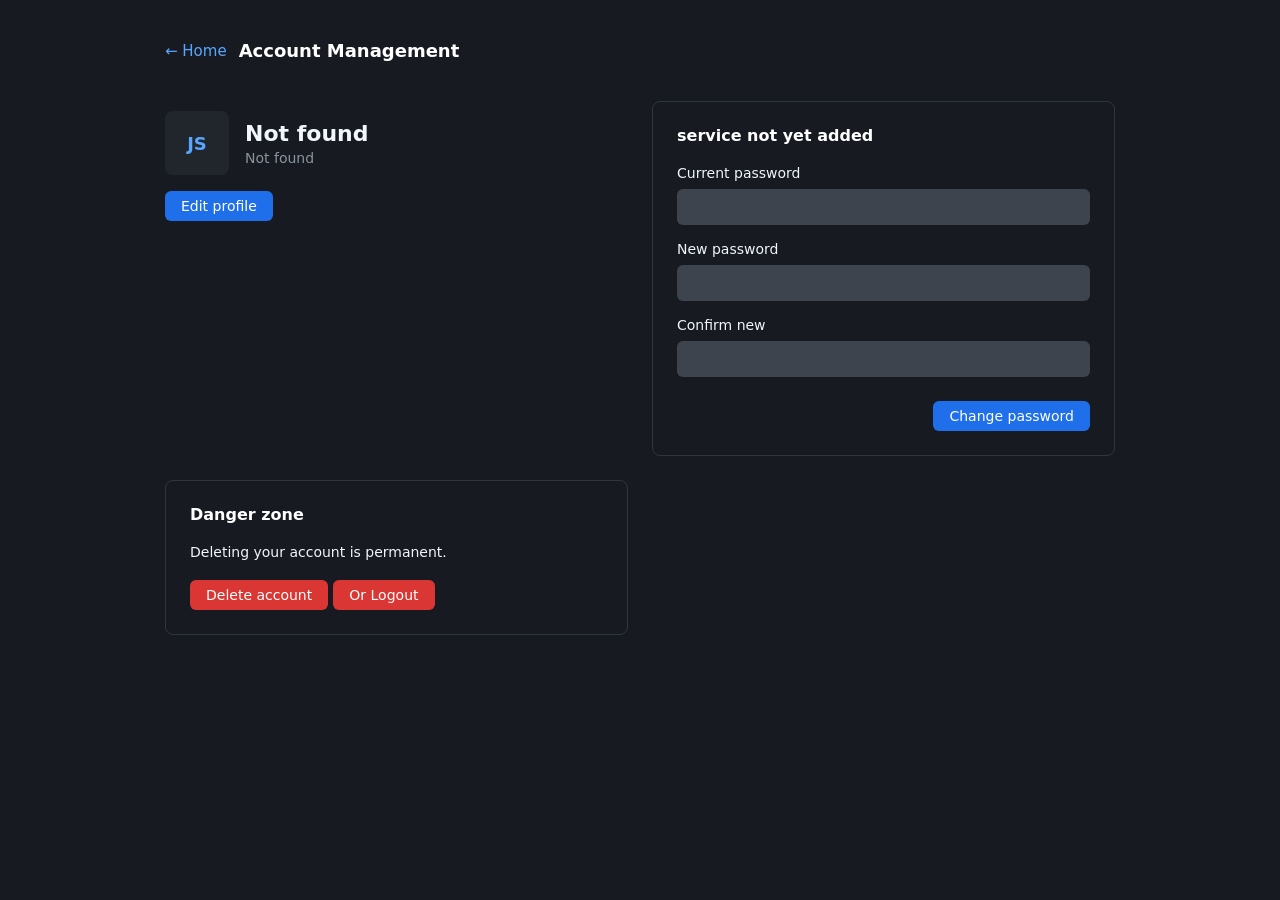
<file: index.html>
<!DOCTYPE html>
<html lang="en">
<head>
    <meta charset="UTF-8">
    <meta name="viewport" content="width=device-width, initial-scale=1.0">
    <title>Account Management</title>
    <link rel="stylesheet" href="style.css">
</head>
<body>
    <div class="container">
        <header class="header">
            <a href="#" class="back-link">&larr; Home</a>
            <h1>Account Management</h1>
        </header>

        <main class="content-grid">
            <section class="profile-section">
                <div class="profile-header">
                    <div class="avatar"id="avtar">JS</div>
                    <div class="profile-info">
                        <h2 id="name">$user_name_local_storage</h2>
                        <p id="email">$user_email_local_storage</p>
                    </div>
                </div>
                <button class="btn btn-primary edit-profile-btn">Edit profile</button>
            </section>
            <section class="card password-card">
                <h2>service not yet added</h2>
                <form>
                    <div class="form-group">
                        <label for="current-password">Current password</label>
                        <input type="password" id="current-password" name="current-password">
                    </div>
                    <div class="form-group">
                        <label for="new-password">New password</label>
                        <input type="password" id="new-password" name="new-password">
                    </div>
                    <div class="form-group">
                        <label for="confirm-password">Confirm new</label>
                        <input type="password" id="confirm-password" name="confirm-password">
                    </div>
                    <div class="form-actions">
                        <button type="button" class="btn btn-primary">Change password</button>
                    </div>
                </form>
            </section>
            <section class="card danger-card">
                <h2>Danger zone</h2>
                <p>Deleting your account is permanent.</p>
                <button class="btn btn-danger">Delete account</button>
                <button class="btn btn-danger">Or Logout</button>
            </section>

        </main>
    </div>
    <div id="information" style="display: none;">_ERROR_</div>
    <script>
        const avatarElement = document.getElementById('avtar');
        const userNameElement = document.getElementById('name');
        const userEmailElement = document.getElementById('email');
        userNameElement.textContent = localStorage.getItem('username') || 'Not found';
        userEmailElement.textContent = localStorage.getItem('email') || 'Not found';
        avatarElement.textContent = localStorage.getItem('username').charAt(0).toUpperCase() || 'N';
    </script>
    <script src='script.js'></script>
</body>
</html>
</file>
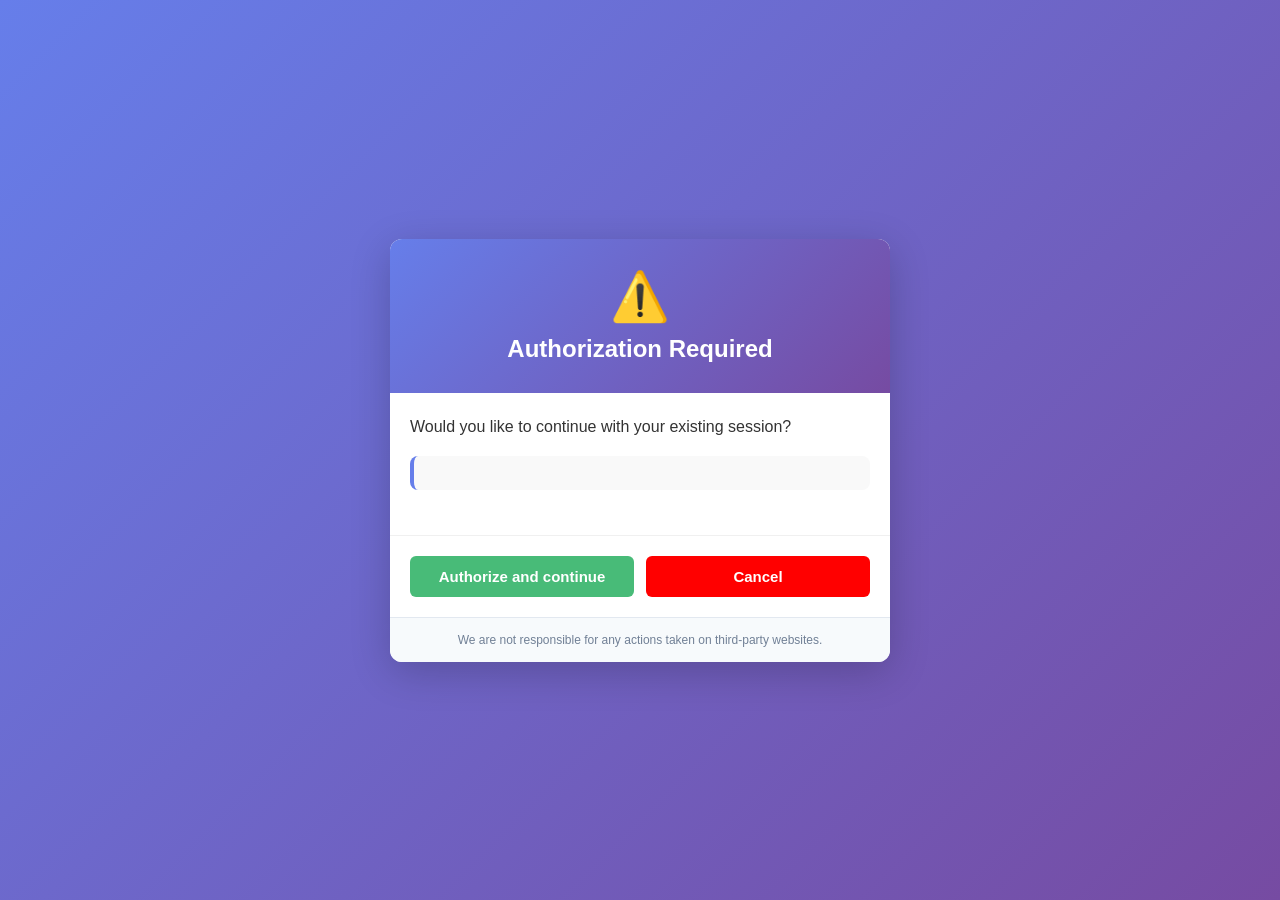
<file: login/continue/index.html>
<!DOCTYPE html>
<html lang="en">
<head>
    <meta charset="UTF-8">
    <meta name="viewport" content="width=device-width, initial-scale=1.0">
    <title>Account Alert - Already Logged In</title>
    <link rel="stylesheet" href="style.css">
</head>
<body>
    <div class="alert-container">
        <div class="alert-card">
            <div class="alert-header">
                <div class="alert-icon">⚠️</div>
                <h1>Authorization Required</h1>
            </div>
            
            <div class="alert-content">
                <p class="alert-message">Would you like to continue with your existing session?</p>
                
                <div class="user-info">
                    <div class="user-avatar"></div>
                    <div class="user-details">
                        <h2 class="user-name" id="username"></h2>
                    </div>
                </div>
                
            </div>
            
            <div class="alert-actions">
                <button class="btn btn-continue" id="continueBtn">Authorize and continue</button>
                <button class="btn btn-continue"style="background-color:red;color:white;"onclick="window.history.back()" id="logoutBtn">Cancel</button>
            </div>
            
            <div class="alert-footer">
                <p>We are not responsible for any actions taken on third-party websites.</p>
            </div>
        </div>
    </div>
    
    <script type="module"src="script.js"></script>
</body>
</html>
</file>
<file: style.css>
/* CSS Reset & Variables */
* {
    box-sizing: border-box;
    margin: 0;
    padding: 0;
    font-family: system-ui, -apple-system, BlinkMacSystemFont, "Segoe UI", Roboto, Helvetica, Arial, sans-serif;
}

:root {
    --bg-color: #171b21;
    --card-border: #30363d;
    --text-main: #f0f6fc;
    --text-secondary: #8b949e;
    --accent-blue: #58a6ff;
    --btn-blue: #1f6feb;
    --btn-blue-hover: #165cbf;
    --btn-red: #da3633;
    --btn-red-hover: #b82b28;
    --input-bg: #3d444d;
    --avatar-bg: #21262d;
}

body {
    background-color: var(--bg-color);
    color: var(--text-main);
    padding: 40px;
    display: flex;
    justify-content: center;
}

.container {
    width: 100%;
    max-width: 950px;
}

/* Top Navigation */
.header {
    display: flex;
    align-items: center;
    margin-bottom: 40px;
    gap: 12px;
}

.back-link {
    color: var(--accent-blue);
    text-decoration: none;
    font-size: 15px;
}

.back-link:hover {
    text-decoration: underline;
}

#information {
    position: fixed;
    bottom: 18px;
    left: 50%;
    transform: translateX(-50%);
    font-size: 0.95rem;
    width: min(90vw, 420px);
    padding: 12px 16px;
    border-radius: 12px;
    font-family: 'Segoe UI', Tahoma, Geneva, Verdana, sans-serif;
    color: white;
    background: rgba(220, 38, 38, 0.95);
    display: flex;
    justify-content: center;
    align-items: center;
    z-index: 9999;
    box-shadow: 0 12px 28px rgba(0, 0, 0, 0.2);
    animation: popout 0.5s ease-in-out;
}

.header h1 {
    font-size: 18px;
    font-weight: 600;
    color: #ffffff;
}

/* Main Grid Layout */
.content-grid {
    display: grid;
    grid-template-columns: 1fr 1fr;
    gap: 24px;
    align-items: start;
}

/* Profile Section (Top Left) */
.profile-section {
    display: flex;
    flex-direction: column;
    gap: 16px;
    padding-top: 10px;
}

.profile-header {
    display: flex;
    align-items: center;
    gap: 16px;
}

.avatar {
    width: 64px;
    height: 64px;
    background-color: var(--avatar-bg);
    color: var(--accent-blue);
    border-radius: 8px;
    display: flex;
    align-items: center;
    justify-content: center;
    font-size: 18px;
    font-weight: 600;
}

.profile-info h2 {
    font-size: 22px;
    font-weight: 600;
    margin-bottom: 4px;
}

.profile-info p {
    color: var(--text-secondary);
    font-size: 14px;
}

.edit-profile-btn {
    align-self: flex-start;
}

/* Reusable Card Styles */
.card {
    background-color: transparent;
    border: 1px solid var(--card-border);
    border-radius: 8px;
    padding: 24px;
}

.card h2 {
    font-size: 16px;
    font-weight: 600;
    margin-bottom: 20px;
    color: #ffffff;
}

/* Form Styles */
.form-group {
    margin-bottom: 16px;
    display: flex;
    flex-direction: column;
}

.form-group label {
    font-size: 14px;
    margin-bottom: 8px;
    color: var(--text-main);
}

.form-group input {
    background-color: var(--input-bg);
    border: none;
    border-radius: 6px;
    padding: 10px 12px;
    color: var(--text-main);
    font-size: 14px;
    outline: none;
    transition: box-shadow 0.2s;
}

.form-group input:focus {
    box-shadow: 0 0 0 2px var(--accent-blue);
}

.form-actions {
    display: flex;
    justify-content: flex-end;
    margin-top: 24px;
}

/* Buttons */
.btn {
    padding: 7px 16px;
    border-radius: 6px;
    font-size: 14px;
    font-weight: 500;
    cursor: pointer;
    border: none;
    transition: background-color 0.2s;
}

.btn-primary {
    background-color: var(--btn-blue);
    color: #ffffff;
}

.btn-primary:hover {
    background-color: var(--btn-blue-hover);
}

.btn-danger {
    background-color: var(--btn-red);
    color: #ffffff;
}

.btn-danger:hover {
    background-color: var(--btn-red-hover);
}

/* Specific Component Overrides */
.apps-card {
    grid-column: 1 / -1; /* Spans across both columns */
}

.apps-list {
    list-style-type: disc;
    padding-left: 20px;
}

.apps-list li {
    font-size: 14px;
    margin-bottom: 8px;
    color: var(--text-main);
}

.apps-list .status {
    color: var(--text-secondary);
}

.danger-card {
    grid-column: 1; /* Stays in the left column */
}

.danger-card p {
    font-size: 14px;
    color: var(--text-main);
    margin-bottom: 20px;
}
</file>
<file: login/continue/style.css>
* {
    margin: 0;
    padding: 0;
    box-sizing: border-box;
}

body {
    font-family: 'Segoe UI', Tahoma, Geneva, Verdana, sans-serif;
    background: linear-gradient(135deg, #667eea 0%, #764ba2 100%);
    min-height: 100vh;
    display: flex;
    justify-content: center;
    align-items: center;
    padding: 20px;
}

.alert-container {
    width: 100%;
    max-width: 500px;
}

.alert-card {
    background: white;
    border-radius: 12px;
    box-shadow: 0 10px 40px rgba(0, 0, 0, 0.2);
    overflow: hidden;
    animation: slideIn 0.3s ease-out;
}

@keyframes slideIn {
    from {
        transform: translateY(-20px);
        opacity: 0;
    }
    to {
        transform: translateY(0);
        opacity: 1;
    }
}

.alert-header {
    background: linear-gradient(135deg, #667eea 0%, #764ba2 100%);
    color: white;
    padding: 30px 20px;
    text-align: center;
}

.alert-icon {
    font-size: 48px;
    margin-bottom: 10px;
    display: block;
}

.alert-header h1 {
    font-size: 24px;
    font-weight: 600;
    margin: 0;
}

.alert-content {
    padding: 25px 20px;
    border-bottom: 1px solid #f0f0f0;
}

.alert-message {
    font-size: 16px;
    color: #333;
    margin-bottom: 20px;
    font-weight: 500;
}

.user-info {
    background: #f9f9f9;
    border-radius: 8px;
    padding: 15px;
    display: flex;
    gap: 15px;
    margin-bottom: 20px;
    border-left: 4px solid #667eea;
}

.user-avatar {
    font-size: 40px;
    flex-shrink: 0;
}

.user-details {
    flex-grow: 1;
}

.user-name {
    font-weight: 600;
    color: #333;
    margin-bottom: 4px;
    font-size: 14px;
}

.user-email {
    color: #666;
    font-size: 13px;
    margin-bottom: 4px;
}

.login-time {
    color: #999;
    font-size: 12px;
}

.info-text {
    color: #555;
    font-size: 14px;
    margin: 0;
}

.alert-actions {
    padding: 20px;
    display: flex;
    gap: 12px;
    flex-wrap: wrap;
}

.btn {
    flex: 1;
    min-width: 150px;
    padding: 12px 20px;
    border: none;
    border-radius: 6px;
    font-size: 15px;
    font-weight: 600;
    cursor: pointer;
    transition: all 0.3s ease;
    text-align: center;
}

.btn-logout {
    background: #f56565;
    color: white;
}

.btn-logout:hover {
    background: #e53e3e;
    transform: translateY(-2px);
    box-shadow: 0 4px 12px rgba(245, 101, 101, 0.3);
}

.btn-continue {
    background: #48bb78;
    color: white;
}

.btn-continue:hover {
    background: #38a169;
    transform: translateY(-2px);
    box-shadow: 0 4px 12px rgba(72, 187, 120, 0.3);
}

.btn:active {
    transform: translateY(0);
}

.alert-footer {
    background: #f7fafc;
    padding: 15px 20px;
    text-align: center;
    border-top: 1px solid #e2e8f0;
}

.alert-footer p {
    color: #718096;
    font-size: 12px;
    margin: 0;
}

/* Responsive Design */
@media (max-width: 480px) {
    .alert-card {
        border-radius: 8px;
    }
    
    .alert-header {
        padding: 20px 15px;
    }
    
    .alert-header h1 {
        font-size: 20px;
    }
    
    .alert-icon {
        font-size: 40px;
    }
    
    .alert-content {
        padding: 20px 15px;
    }
    
    .alert-actions {
        flex-direction: column;
        padding: 15px;
    }
    
    .btn {
        width: 100%;
    }
}
</file>
